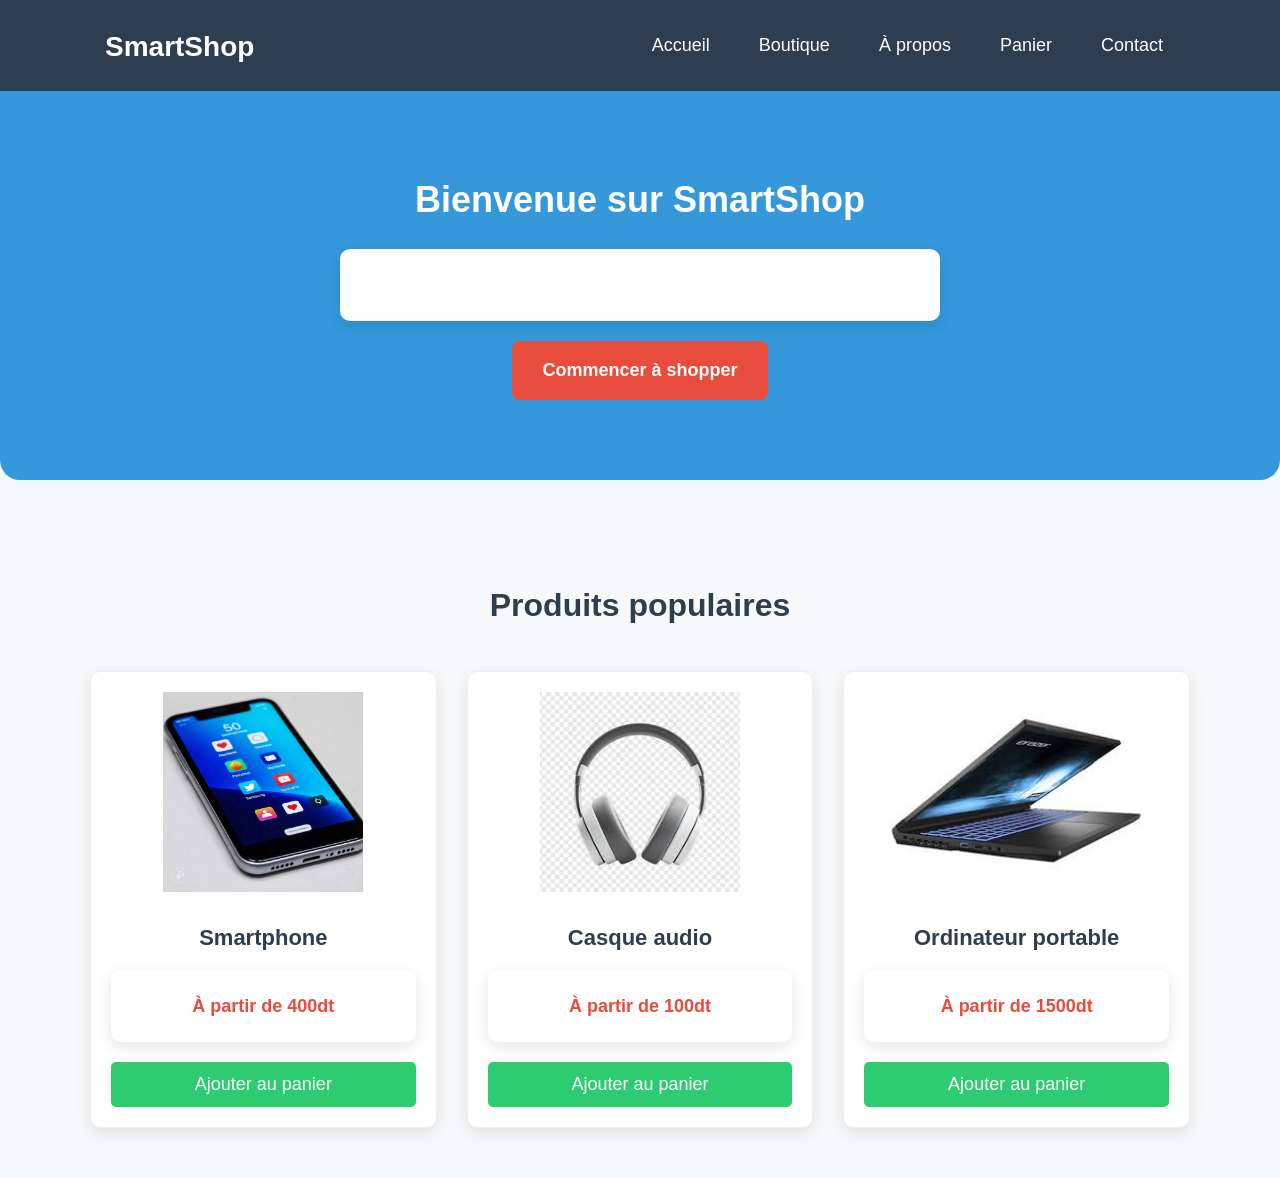
<file: index.html>
<!DOCTYPE html>
<html lang="fr">
<head>
    <meta charset="UTF-8">
    <meta name="viewport" content="width=device-width, initial-scale=1.0">
    <title>SmartShop - Accueil</title>
    <link rel="stylesheet" href="./assets/css/style.css">
</head>
<body>
<header class="site-header">
    <div class="container header-inner">
        <h1 class="logo"><a href="index.html">SmartShop</a></h1>
        <nav class="main-nav">
            <ul>
                <li><a href="index.html">Accueil</a></li>
                <li><a href="shop.html">Boutique</a></li>
                <li><a href="about.html">À propos</a></li>
                <li><a href="cart.html">Panier</a></li>
                <li><a href="contact.html">Contact</a></li>
            </ul>
        </nav>
    </div>
</header>

<section class="hero">
    <div class="container">
        <h2>Bienvenue sur SmartShop</h2>
        <p>Trouvez les meilleurs produits électroniques aux meilleurs prix.</p>
        <a class="btn" href="shop.html">Commencer à shopper</a>
    </div>
</section>

<section class="products container">
    <h2>Produits populaires</h2>
    <div class="product-grid">
        <article class="product-card">
            <img src="assets/images/phone.jpg" alt="Smartphone">
            <h3>Smartphone</h3>
            <p class="price">À partir de 400dt</p>
            <button class="add-btn">Ajouter au panier</button>
        </article>
        <article class="product-card">
            <img src="assets/images/headphones.jpg" alt="Casque audio">
            <h3>Casque audio</h3>
            <p class="price">À partir de 100dt</p>
            <button class="add-btn">Ajouter au panier</button>
        </article>
        <article class="product-card">
            <img src="assets/images/laptop.jpg" alt="Ordinateur portable">
            <h3>Ordinateur portable</h3>
            <p class="price">À partir de 1500dt</p>
            <button class="add-btn">Ajouter au panier</button>
        </article>
    </div>
</section>

<script>
    document.querySelectorAll(".add-btn").forEach(button => {
        button.addEventListener("click", function() {
            const product = this.parentElement;
            const name = product.querySelector("h3").textContent;
            const price = product.querySelector(".price").textContent;

            let cart = JSON.parse(localStorage.getItem("cart")) || [];
            cart.push({name: name, price: price});
            localStorage.setItem("cart", JSON.stringify(cart));

            alert(name + " ajouté au panier !");
        });
    });
</script>
</body>
</html>
</file>
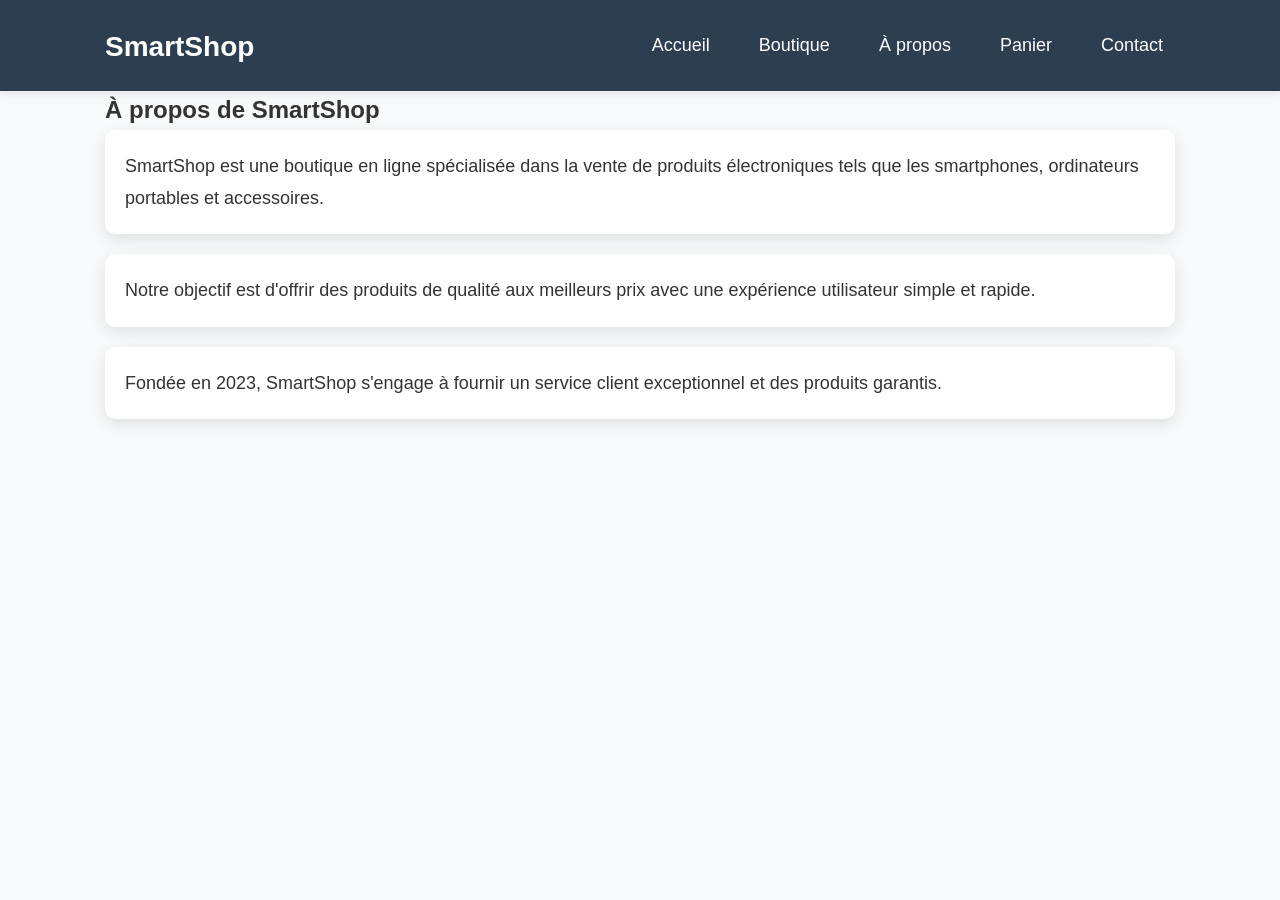
<file: about.html>
<!DOCTYPE html>
<html lang="fr">
<head>
    <meta charset="UTF-8">
    <meta name="viewport" content="width=device-width, initial-scale=1.0">
    <title>SmartShop - À propos</title>
    <link rel="stylesheet" href="assets/css/style.css">
</head>
<body>
<header class="site-header">
    <div class="container header-inner">
        <h1 class="logo"><a href="index.html">SmartShop</a></h1>
        <nav class="main-nav">
            <ul>
                <li><a href="index.html">Accueil</a></li>
                <li><a href="shop.html">Boutique</a></li>
                <li><a href="about.html">À propos</a></li>
                <li><a href="cart.html">Panier</a></li>
                <li><a href="contact.html">Contact</a></li>
            </ul>
        </nav>
    </div>
</header>

<section class="container">
    <h2>À propos de SmartShop</h2>
    <p>
        SmartShop est une boutique en ligne spécialisée dans la vente de produits électroniques
        tels que les smartphones, ordinateurs portables et accessoires.
    </p>
    <p>
        Notre objectif est d'offrir des produits de qualité aux meilleurs prix avec une
        expérience utilisateur simple et rapide.
    </p>
    <p>
        Fondée en 2023, SmartShop s'engage à fournir un service client exceptionnel
        et des produits garantis.
    </p>
</section>
</body>
</html>
</file>
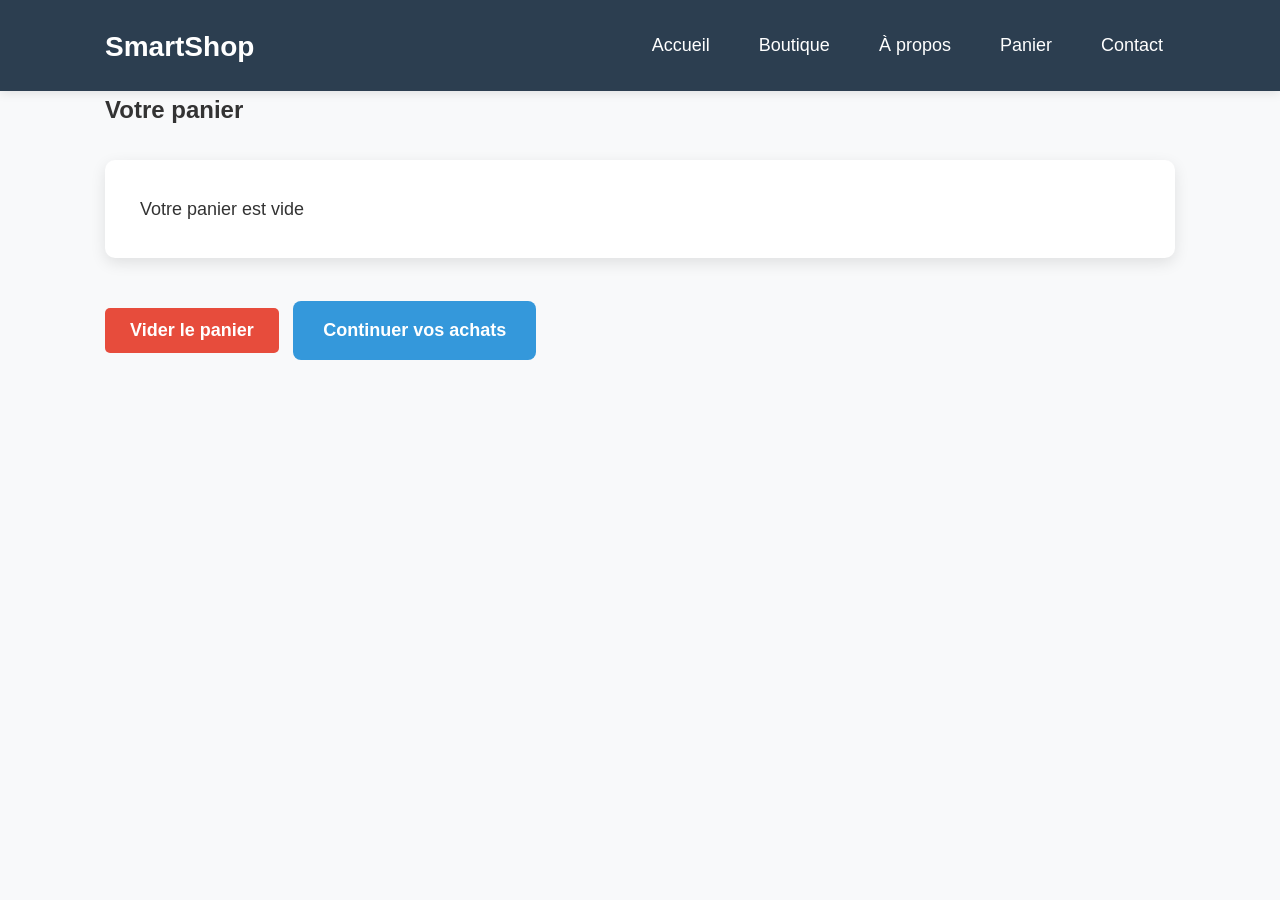
<file: cart.html>
<!DOCTYPE html>
<html lang="fr">
<head>
    <meta charset="UTF-8">
    <meta name="viewport" content="width=device-width, initial-scale=1.0">
    <title>SmartShop - Panier</title>
    <link rel="stylesheet" href="assets/css/style.css">
</head>
<body>
<header class="site-header">
    <div class="container header-inner">
        <h1 class="logo"><a href="index.html">SmartShop</a></h1>
        <nav class="main-nav">
            <ul>
                <li><a href="index.html">Accueil</a></li>
                <li><a href="shop.html">Boutique</a></li>
                <li><a href="about.html">À propos</a></li>
                <li><a href="cart.html">Panier</a></li>
                <li><a href="contact.html">Contact</a></li>
            </ul>
        </nav>
    </div>
</header>

<section class="container">
    <h2>Votre panier</h2>
    <ul id="cart-list"></ul>
    <button id="clear-cart" class="btn">Vider le panier</button>
    <a href="shop.html" class="btn" style="background-color: #3498db; margin-left: 10px;">Continuer vos achats</a>
</section>

<script>
    const cartList = document.getElementById("cart-list");
    const clearBtn = document.getElementById("clear-cart");
    let cart = JSON.parse(localStorage.getItem("cart")) || [];

    if (cart.length === 0) {
        cartList.innerHTML = "<li>Votre panier est vide</li>";
    } else {
        cart.forEach(item => {
            const li = document.createElement("li");
            li.textContent = item.name + " - " + item.price;
            cartList.appendChild(li);
        });
    }

    clearBtn.addEventListener("click", () => {
        localStorage.removeItem("cart");
        location.reload();
    });
</script>
</body>
</html>
</file>
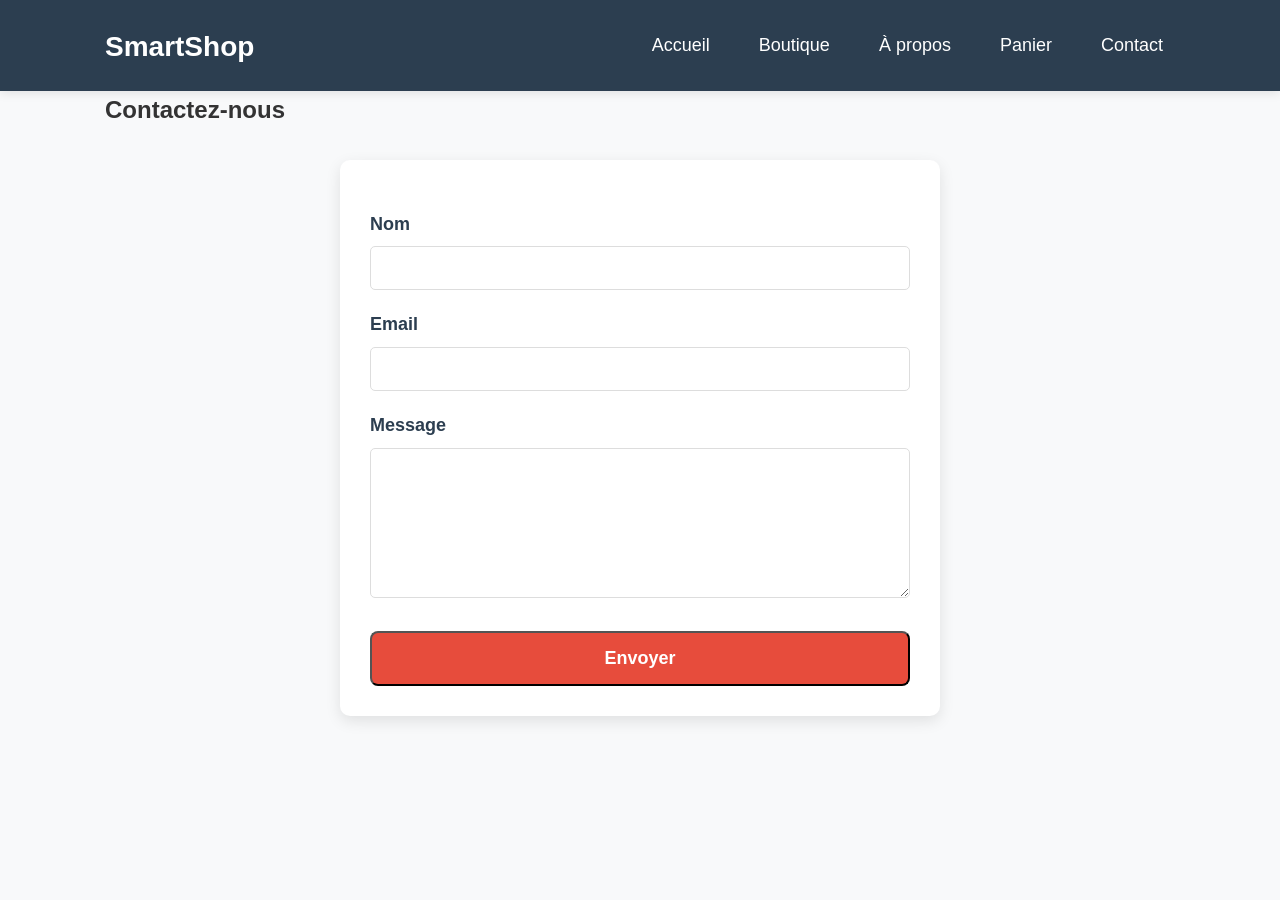
<file: contact.html>
<!DOCTYPE html>
<html lang="fr">
<head>
    <meta charset="UTF-8">
    <meta name="viewport" content="width=device-width, initial-scale=1.0">
    <title>SmartShop - Contact</title>
    <link rel="stylesheet" href="assets/css/style.css">
</head>
<body>
<header class="site-header">
    <div class="container header-inner">
        <h1 class="logo"><a href="index.html">SmartShop</a></h1>
        <nav class="main-nav">
            <ul>
                <li><a href="index.html">Accueil</a></li>
                <li><a href="shop.html">Boutique</a></li>
                <li><a href="about.html">À propos</a></li>
                <li><a href="cart.html">Panier</a></li>
                <li><a href="contact.html">Contact</a></li>
            </ul>
        </nav>
    </div>
</header>

<section class="container">
    <h2>Contactez-nous</h2>
    <form class="contact-form">
        <label for="name">Nom</label>
        <input type="text" id="name" required>

        <label for="email">Email</label>
        <input type="email" id="email" required>

        <label for="message">Message</label>
        <textarea id="message" rows="5" required></textarea>

        <button type="submit" class="btn">Envoyer</button>
    </form>
</section>

<script>
    document.querySelector('.contact-form').addEventListener('submit', function(e) {
        e.preventDefault();
        alert('Message envoyé ! Nous vous répondrons bientôt.');
        this.reset();
    });
</script>
</body>
</html>
</file>
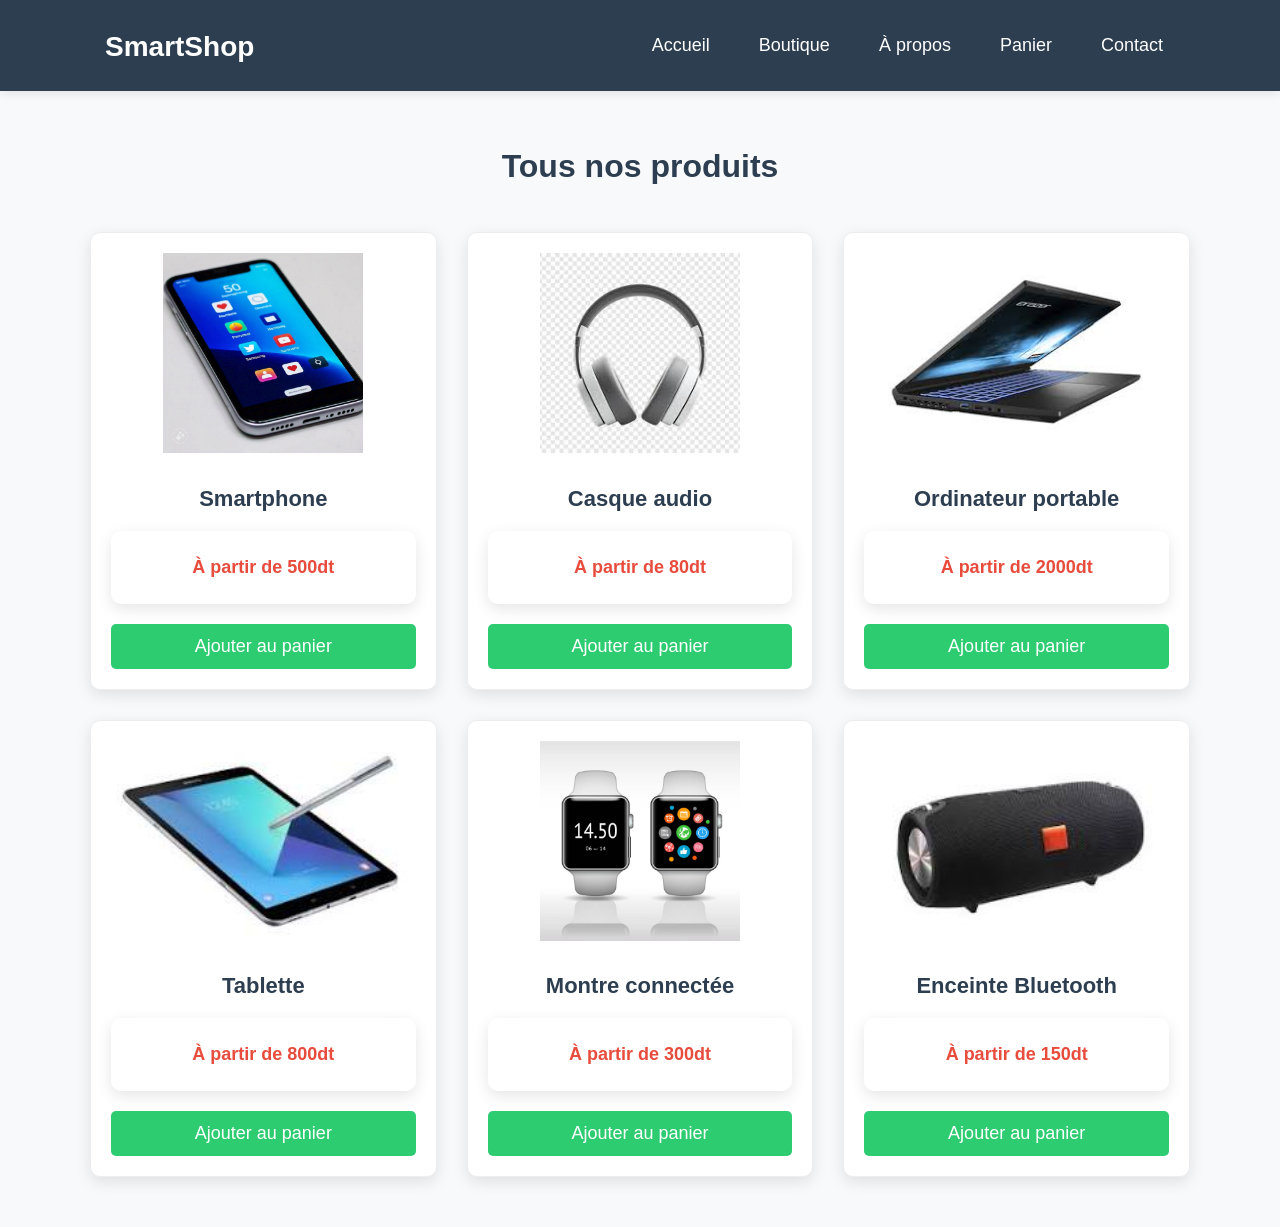
<file: shop.html>
<!DOCTYPE html>
<html lang="fr">
<head>
    <meta charset="UTF-8">
    <meta name="viewport" content="width=device-width, initial-scale=1.0">
    <title>SmartShop - Boutique</title>
    <link rel="stylesheet" href="assets/css/style.css">
</head>
<body>
<header class="site-header">
    <div class="container header-inner">
        <h1 class="logo"><a href="index.html">SmartShop</a></h1>
        <nav class="main-nav">
            <ul>
                <li><a href="index.html">Accueil</a></li>
                <li><a href="shop.html">Boutique</a></li>
                <li><a href="about.html">À propos</a></li>
                <li><a href="cart.html">Panier</a></li>
                <li><a href="contact.html">Contact</a></li>
            </ul>
        </nav>
    </div>
</header>

<section class="products container">
    <h2>Tous nos produits</h2>
    <div class="product-grid">
        <article class="product-card">
            <img src="assets/images/phone.jpg" alt="Smartphone">
            <h3>Smartphone</h3>
            <p class="price">À partir de 500dt</p>
            <button class="add-btn">Ajouter au panier</button>
        </article>
        <article class="product-card">
            <img src="assets/images/headphones.jpg" alt="Casque audio">
            <h3>Casque audio</h3>
            <p class="price">À partir de 80dt</p>
            <button class="add-btn">Ajouter au panier</button>
        </article>
        <article class="product-card">
            <img src="assets/images/laptop.jpg" alt="Ordinateur portable">
            <h3>Ordinateur portable</h3>
            <p class="price">À partir de 2000dt</p>
            <button class="add-btn">Ajouter au panier</button>
        </article>
        <article class="product-card">
            <img src="assets/images/tablet.jpg" alt="Tablette">
            <h3>Tablette</h3>
            <p class="price">À partir de 800dt</p>
            <button class="add-btn">Ajouter au panier</button>
        </article>
        <article class="product-card">
            <img src="assets/images/smartwatch.jpg" alt="Montre connectée">
            <h3>Montre connectée</h3>
            <p class="price">À partir de 300dt</p>
            <button class="add-btn">Ajouter au panier</button>
        </article>
        <article class="product-card">
            <img src="assets/images/speaker.jpg" alt="Enceinte Bluetooth">
            <h3>Enceinte Bluetooth</h3>
            <p class="price">À partir de 150dt</p>
            <button class="add-btn">Ajouter au panier</button>
        </article>
    </div>
</section>

<script>
    document.querySelectorAll(".add-btn").forEach(button => {
        button.addEventListener("click", function() {
            const product = this.parentElement;
            const name = product.querySelector("h3").textContent;
            const price = product.querySelector(".price").textContent;

            let cart = JSON.parse(localStorage.getItem("cart")) || [];
            cart.push({name: name, price: price});
            localStorage.setItem("cart", JSON.stringify(cart));

            alert(name + " ajouté au panier !");
        });
    });
</script>
</body>
</html>
</file>
<file: assets/css/style.css>
/* ===== STYLE SIMPLE ET JOLI ===== */

/* Réinitialisation de base */
* {
    margin: 0;
    padding: 0;
    box-sizing: border-box;
}

body {
    font-family: Arial, sans-serif;
    background-color: #f8f9fa;
    color: #333;
    line-height: 1.6;
}

/* Conteneur principal */
.container {
    width: 90%;
    max-width: 1100px;
    margin: 0 auto;
    padding: 0 15px;
}

/* ===== EN-TÊTE ===== */
.site-header {
    background-color: #2c3e50;
    padding: 20px 0;
    box-shadow: 0 2px 10px rgba(0,0,0,0.1);
}

.header-inner {
    display: flex;
    justify-content: space-between;
    align-items: center;
}

.logo a {
    color: white;
    text-decoration: none;
    font-size: 28px;
    font-weight: bold;
}

.logo-img {
    height: 40px;
    margin-right: 10px;
}

/* Navigation */
.main-nav ul {
    display: flex;
    list-style: none;
}

.main-nav li {
    margin-left: 25px;
}

.main-nav a {
    color: white;
    text-decoration: none;
    font-size: 18px;
    padding: 8px 12px;
    border-radius: 5px;
    transition: background 0.3s;
}

.main-nav a:hover {
    background-color: #3498db;
}

/* ===== SECTION HERO ===== */
.hero {
    background-color: #3498db;
    color: white;
    text-align: center;
    padding: 80px 0;
    margin-bottom: 50px;
    border-radius: 0 0 20px 20px;
}

.hero h2 {
    font-size: 36px;
    margin-bottom: 20px;
}

.hero p {
    font-size: 20px;
    margin-bottom: 30px;
    max-width: 600px;
    margin-left: auto;
    margin-right: auto;
}

/* Bouton principal */
.btn {
    display: inline-block;
    background-color: #e74c3c;
    color: white;
    padding: 15px 30px;
    text-decoration: none;
    border-radius: 8px;
    font-size: 18px;
    font-weight: bold;
    transition: background 0.3s;
}

.btn:hover {
    background-color: #c0392b;
}

/* ===== PRODUITS ===== */
.products {
    padding: 50px 0;
}

.products h2 {
    text-align: center;
    font-size: 32px;
    margin-bottom: 40px;
    color: #2c3e50;
}

/* Grille de produits */
.product-grid {
    display: grid;
    grid-template-columns: repeat(auto-fill, minmax(300px, 1fr));
    gap: 30px;
}

/* Carte produit */
.product-card {
    background-color: white;
    border-radius: 10px;
    padding: 20px;
    text-align: center;
    box-shadow: 0 5px 15px rgba(0,0,0,0.1);
    border: 1px solid #eee;
    transition: transform 0.3s;
}

.product-card:hover {
    transform: translateY(-10px);
}

.product-card img {
    width: 100%;
    height: 200px;
    object-fit: contain;
    margin-bottom: 20px;
    border-radius: 5px;
}

.product-card h3 {
    font-size: 22px;
    margin-bottom: 10px;
    color: #2c3e50;
}

.price {
    font-size: 24px;
    color: #e74c3c;
    font-weight: bold;
    margin: 15px 0;
}

/* Bouton Ajouter au panier */
.add-btn {
    background-color: #2ecc71;
    color: white;
    border: none;
    padding: 12px 25px;
    border-radius: 5px;
    font-size: 18px;
    cursor: pointer;
    width: 100%;
    transition: background 0.3s;
}

.add-btn:hover {
    background-color: #27ae60;
}

/* ===== PAGE PANIER ===== */
#cart-list {
    list-style: none;
    background-color: white;
    padding: 20px;
    border-radius: 10px;
    box-shadow: 0 5px 15px rgba(0,0,0,0.1);
    margin: 30px 0;
}

#cart-list li {
    padding: 15px;
    border-bottom: 1px solid #eee;
    font-size: 18px;
    display: flex;
    justify-content: space-between;
}

#cart-list li:last-child {
    border-bottom: none;
}

#clear-cart {
    background-color: #e74c3c;
    color: white;
    border: none;
    padding: 12px 25px;
    border-radius: 5px;
    font-size: 18px;
    cursor: pointer;
    margin-top: 20px;
}

#clear-cart:hover {
    background-color: #c0392b;
}

/* ===== PAGE CONTACT ===== */
.contact-form {
    background-color: white;
    padding: 30px;
    border-radius: 10px;
    box-shadow: 0 5px 15px rgba(0,0,0,0.1);
    max-width: 600px;
    margin: 30px auto;
}

.contact-form label {
    display: block;
    margin-top: 20px;
    margin-bottom: 8px;
    font-size: 18px;
    color: #2c3e50;
    font-weight: bold;
}

.contact-form input,
.contact-form textarea {
    width: 100%;
    padding: 12px;
    border: 1px solid #ddd;
    border-radius: 5px;
    font-size: 16px;
}

.contact-form textarea {
    height: 150px;
    resize: vertical;
}

.contact-form button {
    margin-top: 25px;
    width: 100%;
}

/* ===== PAGE À PROPOS ===== */
.container p {
    font-size: 18px;
    line-height: 1.8;
    margin-bottom: 20px;
    background-color: white;
    padding: 20px;
    border-radius: 10px;
    box-shadow: 0 5px 15px rgba(0,0,0,0.1);
}

/* ===== RESPONSIVE ===== */
@media (max-width: 768px) {
    .header-inner {
        flex-direction: column;
        text-align: center;
    }
    
    .logo {
        margin-bottom: 20px;
    }
    
    .main-nav ul {
        flex-direction: column;
    }
    
    .main-nav li {
        margin: 5px 0;
        margin-left: 0;
    }
    
    .hero h2 {
        font-size: 28px;
    }
    
    .hero p {
        font-size: 18px;
    }
    
    .product-grid {
        grid-template-columns: 1fr;
    }
}
</file>
